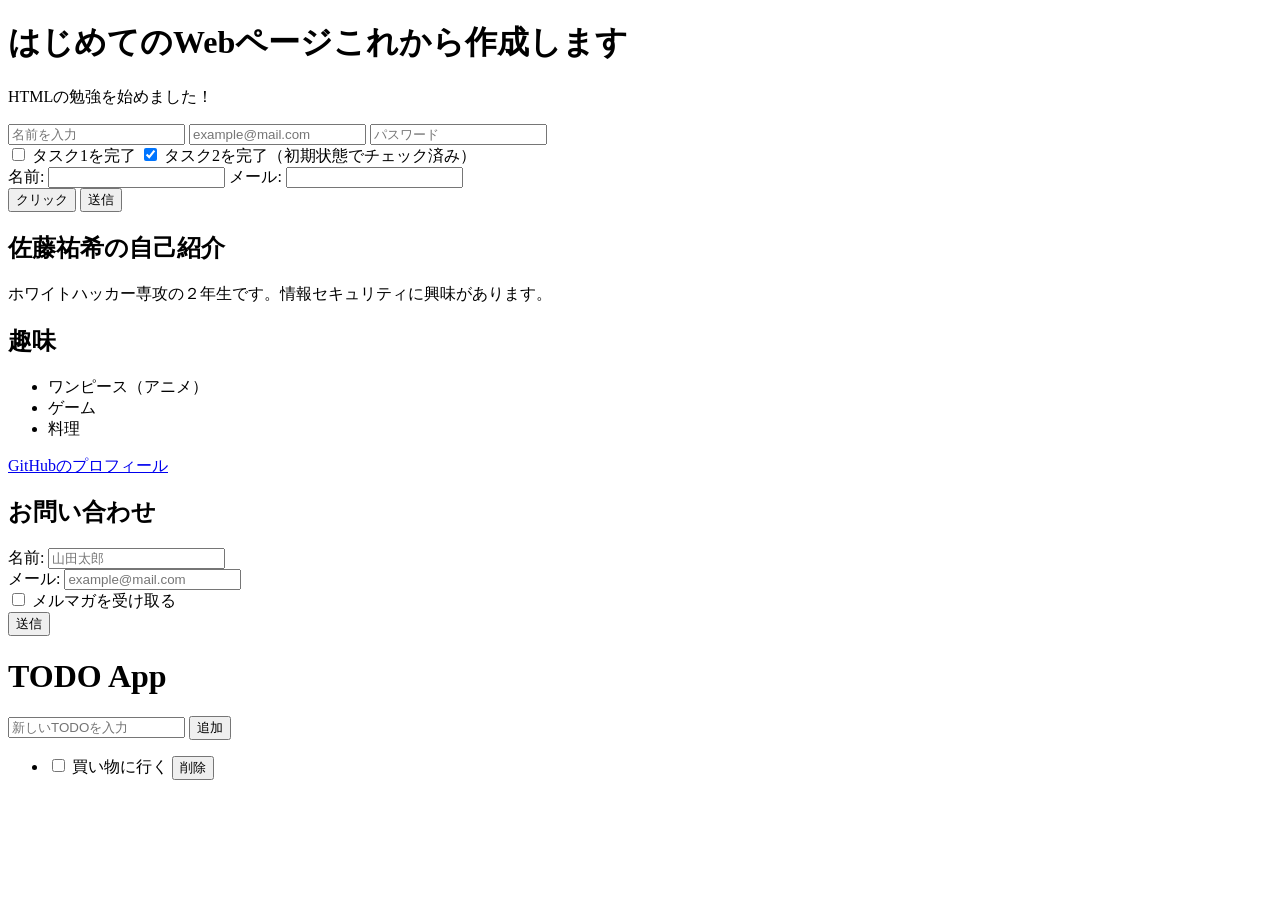
<file: session02/exercise/index.html>
<!doctype html>
<html lang="ja">
  <head>
    <meta charset="UTF-8" />
    <meta name="viewport" content="width=device-width, initial-scale=1.0" />
    <title>文字を変えました</title>
  </head>
  <body>
    <!-- ============================================
         実習2: 基本的なHTMLページ
         まずは以下のh1とpを自分の内容に書き換えてみよう
    ============================================ -->
    <header>
        <h1>はじめてのWebページこれから作成します</h1>
        <p>HTMLの勉強を始めました！</p>
    </header>

<form>
<!-- フォームの中身をここに書く -->

    <!-- テキスト入力 -->
    <input type="text" placeholder="名前を入力">
    <!-- メールアドレス入力 -->
    <input type="email" placeholder="example@mail.com">
    <!-- パスワード入力（入力が●で隠れる） -->
    <input type="password" placeholder="パスワード">

    <br>
    
    <!-- チェックボックス -->
    <input type="checkbox" id="task1">
    <label for="task1">タスク1を完了</label>
    <input type="checkbox" id="task2" checked>
    <label for="task2">タスク2を完了（初期状態でチェック済み）</label>

    <br>

    <!-- for属性でinputのidを指定 -->
    <label for="username">名前:</label>
    <input type="text" id="username">
    <!-- label で input を囲む方法もある -->
    <label>
    メール:
    <input type="email">
    </label>

    <br>

    <!-- 通常のボタン -->
    <button type="button">クリック</button>
    <!-- 送信ボタン（form内で使用） -->
    <button type="submit">送信</button>
</form>
    <!-- ============================================
         実習3: 自己紹介ページを作ろう
         以下のTODOコメントに従って、内容を追加してください
    ============================================ -->

    <!-- TODO: h1タグで自分の名前を見出しとして書いてみよう -->
    <!-- 例: <h1>山田太郎の自己紹介</h1> -->
    <main>
        <section>
            <h1>佐藤祐希の自己紹介</h1>
            <p>ホワイトハッカー専攻の２年生です。情報セキュリティに興味があります。</p>
        </section>
    
        <section>
            <h2>趣味</h2>
            <ul>
            <li>ワンピース（アニメ）</li>
            <li>ゲーム</li>
            <li>料理</li>
            </ul>
        </section>
    </main>

    <footer>
    <a href="https://github.com">GitHubのプロフィール</a>
    </footer>
   

    <!-- TODO: pタグで自己紹介文を2〜3文書いてみよう -->
    <!-- 例: <p>情報学部の1年生です。</p> -->

    <!-- TODO: h2タグで「趣味」という見出しを作ろう -->

    <!-- TODO: ul と li タグで趣味のリストを3つ以上書いてみよう -->
    <!-- 例:
    <ul>
        <li>プログラミング</li>
        <li>読書</li>
    </ul>
    -->

    <!-- TODO: h2タグで「好きなサイト」という見出しを作ろう -->

    <!-- TODO: aタグで好きなWebサイトへのリンクを1つ以上作ろう -->
    <!-- 例: <a href="https://github.com">GitHub</a> -->

    <!-- ============================================
         実習4: セマンティックタグで構造化しよう
         上で書いた内容を、以下のセマンティックタグで囲み直してください

         ヒント: 以下の構造にしてみよう
         <header>
             <h1>名前</h1>
         </header>
         <main>
             <section>
                 <h2>自己紹介</h2>
                 <p>...</p>
             </section>
             <section>
                 <h2>趣味</h2>
                 <ul>...</ul>
             </section>
             <section>
                 <h2>好きなサイト</h2>
                 <a>...</a>
             </section>
         </main>
         <footer>
             <p>&copy; 2026 あなたの名前</p>
         </footer>
    ============================================ -->

    <!-- ============================================
         実習5: お問い合わせフォームを追加しよう
         以下のTODOに従って、フォームを作成してください
    ============================================ -->

    <!-- TODO: sectionタグで「お問い合わせ」セクションを作ろう -->
    <!-- TODO: formタグの中に以下を作成:
         1. 名前の入力欄（type="text"）+ labelタグ
         2. メールアドレスの入力欄（type="email"）+ labelタグ
         3. 送信ボタン（button type="submit"）
    -->
    <!-- ヒント:
    <section>
        <h2>お問い合わせ</h2>
        <form>
            <div>
                <label for="name">名前:</label>
                <input type="text" id="name" placeholder="山田太郎">
            </div>
            ...
        </form>
    </section>
    -->
<section>
    <h2>お問い合わせ</h2>

    <form>
        <div>
            <label for="name">名前:</label>
            <input type="text" id="name" placeholder="山田太郎">
        </div>
        <div>
            <label for="email">メール:</label>
            <input type="email" id="email" placeholder="example@mail.com">
        </div>
        <div>
            <label>
                <input type="checkbox"> メルマガを受け取る
            </label>
        </div>
        <button type="submit">送信</button>
    </form>
</section>

<header>
    <h1>TODO App</h1>
</header>
<main>
    <form id="todo-form">
        <input type="text" id="todo-input"
               placeholder="新しいTODOを入力">
        <button type="submit">追加</button>
    </form>


    <ul id="todo-list">
        <li>
            <label>
                <input type="checkbox">
                <span>買い物に行く</span>
            </label>
            <button>削除</button>
        </li>
    </ul>
</main>

  </body>
</html>
</file>
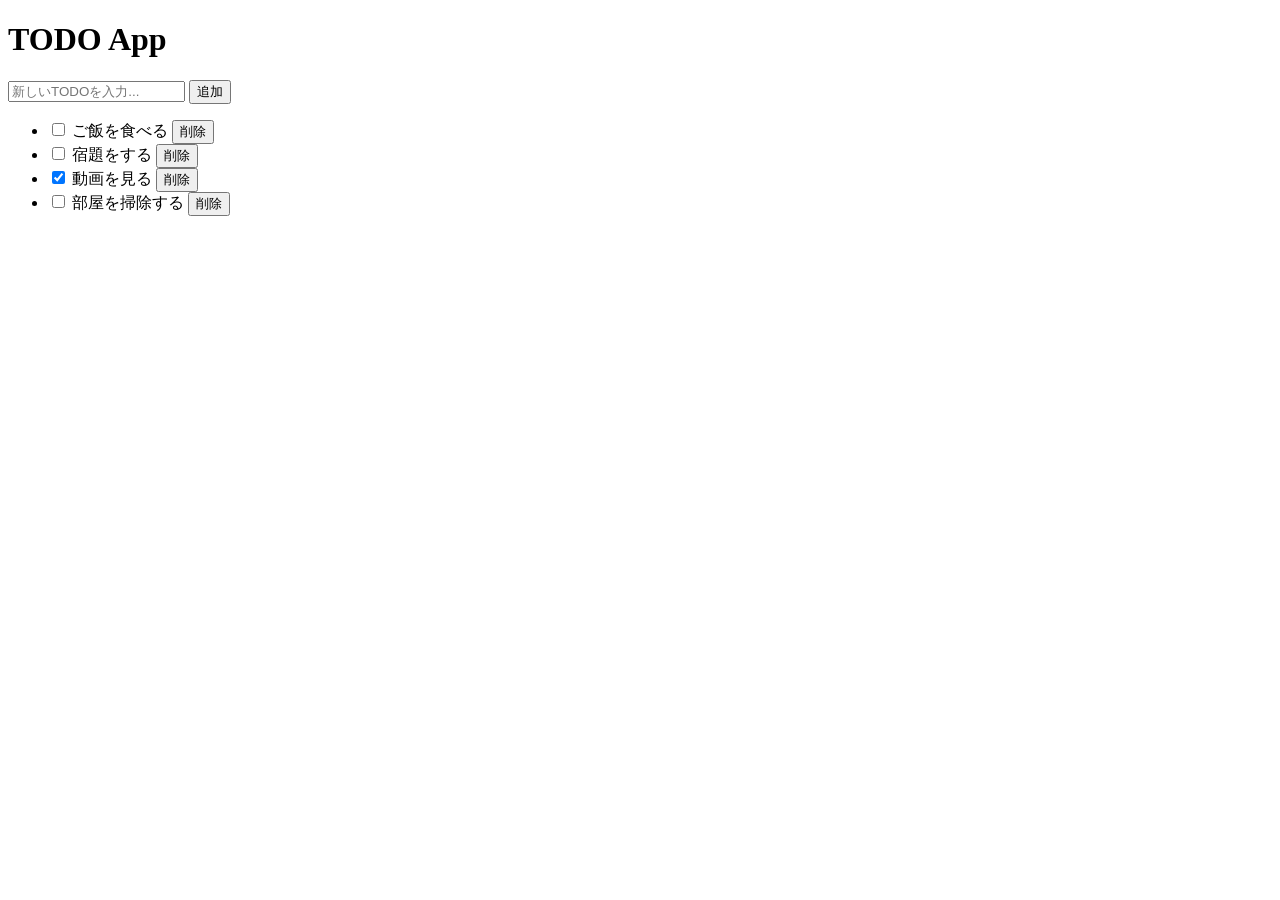
<file: session02/exercise/todo.html>
<!doctype html>
<html lang="ja">
  <head>
    <meta charset="UTF-8" />
    <meta name="viewport" content="width=device-width, initial-scale=1.0" />
    <title>TODO App</title>
  </head>
  <body>
    <!-- ============================================
       TODOアプリの HTML を作ろう

       以下の構造を完成させてください:
       1. ヘッダー: アプリのタイトル（h1）
       2. メイン: 入力フォーム + TODOリスト
       3. フッター: 著作権表示

       各TODO項目の構造:
       <li>
         <label>
           <input type="checkbox">
           <span>TODOのテキスト</span>
         </label>
         <button>削除</button>
       </li>
  ============================================ -->

    <!-- ===== ヘッダー ===== -->
    <header>
      <!-- ヒント: h1タグでアプリのタイトルを書こう -->
       <h1>TODO App</h1>
    </header>

    <!-- ===== メインコンテンツ ===== -->
    <main>
      <!-- TODO入力エリア -->
      <form id="todo-form" class="input-area">
        <input
          type="text"
          id="todo-input"
          class="todo-input"
          placeholder="新しいTODOを入力..."
        />
        <button type="submit" class="todo-button">追加</button>
      </form>

      <!-- TODOリスト -->
      <ul id="todo-list" class="todo-list">
        <li class="todo-item">
          <label class="todo-label">
            <input type="checkbox" class="todo-checkbox" />
            <span class="todo-title">ご飯を食べる</span>
          </label>
          <button class="delete-button">削除</button>
        </li>

        <li class="todo-item">
          <label class="todo-label">
            <input type="checkbox" class="todo-checkbox" />
            <span class="todo-title">宿題をする</span>
          </label>
          <button class="delete-button">削除</button>
        </li>

        <li class="todo-item done">
          <label class="todo-label">
            <input type="checkbox" class="todo-checkbox" checked />
            <span class="todo-title">動画を見る</span>
          </label>
          <button class="delete-button">削除</button>
        </li>

        <li class="todo-item">
          <label class="todo-label">
            <input type="checkbox" class="todo-checkbox" />
            <span class="todo-title">部屋を掃除する</span>
          </label>
          <button class="delete-button">削除</button>
        </li>
      </ul> <!-- ----- TODO入力エリア ----- -->
      <!-- ヒント: form (id="todo-form") タグの中に以下を追加
         - input (type="text", id="todo-input", placeholder="新しいTODOを入力...")
         - button (type="submit", テキスト: "追加")
    -->

      <!-- ----- TODOリスト表示エリア ----- -->
      <!-- ヒント: ul (id="todo-list") の中に li を3つ以上追加
         各liには label でcheckboxとspanを包み、後ろに削除ボタンを置く
         1つは checked をつけて完了済みにしてみよう
    --></main>

    <!-- ===== フッター ===== -->
    <footer>
      <!-- ヒント: <p>&copy; 2026 TODO App</p> -->
    </footer>
  </body>
</html>
</file>
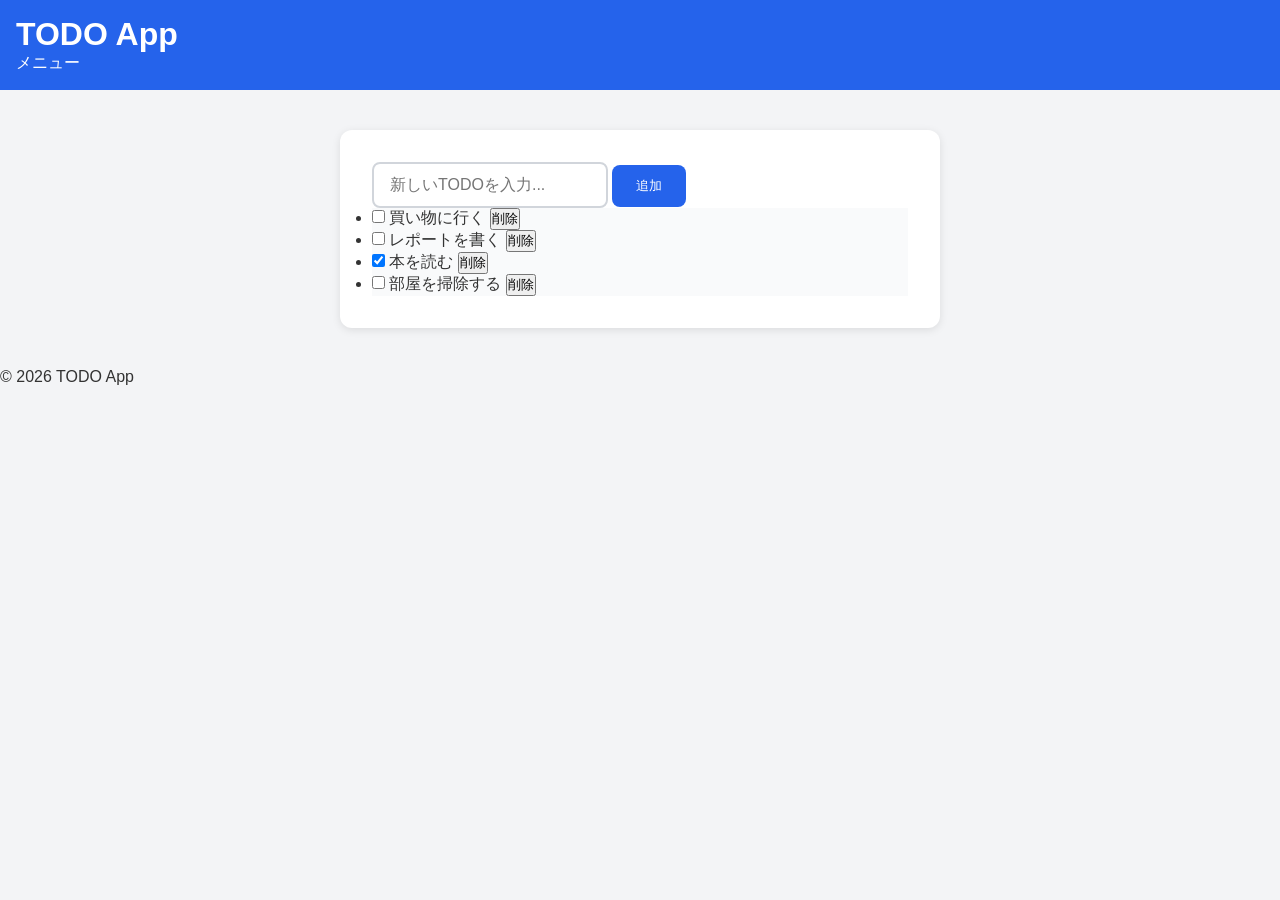
<file: session03/exercise/todo.html>
<!doctype html>
<html lang="ja">
  <head>
    <meta charset="UTF-8" />
    <meta name="viewport" content="width=device-width, initial-scale=1.0" />
    <title>TODO App</title>
    <!-- ヒント: 外部CSSファイルを読み込もう -->
    <link rel="stylesheet" href="style.css">
  </head>
  <body>
    <!-- ヘッダー（第2回の正解にclass名を追加） -->
    <header class="header">
      <h1>TODO App</h1>
      <nav>メニュー</nav>
   </header>
    <!-- メインコンテンツ -->
    <main class="todo-card">
      <!-- TODO入力エリア -->
      <form id="todo-form" class="input-area">
        <input
          type="text"
          id="todo-input"
          class="todo-input"
          placeholder="新しいTODOを入力..."
        />
        <button type="submit" class="todo-button">追加</button>
      </form>

      <!-- TODOリスト -->
      <ul id="todo-list" class="todo-list">
        <li class="todo-item">
          <label class="todo-label">
            <input type="checkbox" class="todo-checkbox" />
            <span class="todo-title">買い物に行く</span>
          </label>
          <button class="delete-button">削除</button>
        </li>

        <li class="todo-item">
          <label class="todo-label">
            <input type="checkbox" class="todo-checkbox" />
            <span class="todo-title">レポートを書く</span>
          </label>
          <button class="delete-button">削除</button>
        </li>

        <li class="todo-item done">
          <label class="todo-label">
            <input type="checkbox" class="todo-checkbox" checked />
            <span class="todo-title">本を読む</span>
          </label>
          <button class="delete-button">削除</button>
        </li>

        <li class="todo-item">
          <label class="todo-label">
            <input type="checkbox" class="todo-checkbox" />
            <span class="todo-title">部屋を掃除する</span>
          </label>
          <button class="delete-button">削除</button>
        </li>
      </ul>
    </main>

    <!-- フッター -->
    <footer class="footer">
      <p>&copy; 2026 TODO App</p>
    </footer>
  </body>
</html>
</file>
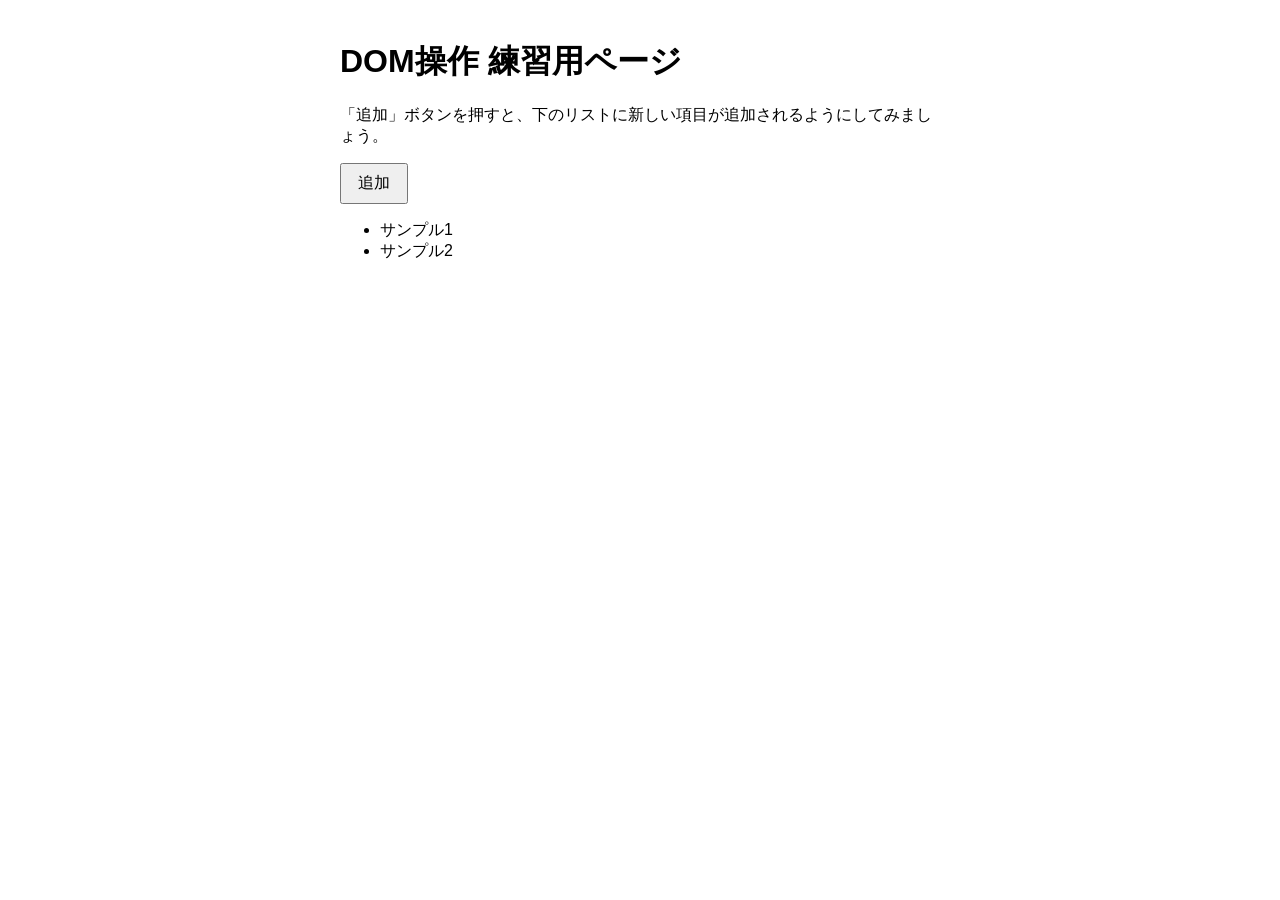
<file: session04/exercise/dom-example.html>
<!doctype html>
<html lang="ja">
  <head>
    <meta charset="UTF-8" />
    <title>DOM操作 練習用</title>
    <style>
      body {
        font-family: sans-serif;
        max-width: 600px;
        margin: 40px auto;
        padding: 0 20px;
      }
      button {
        padding: 8px 16px;
        font-size: 16px;
        cursor: pointer;
      }
      ul {
        margin-top: 16px;
      }
    </style>
  </head>
  <body>
    <h1>DOM操作 練習用ページ</h1>

    <p>
      「追加」ボタンを押すと、下のリストに新しい項目が追加されるようにしてみましょう。
    </p>

    <button id="add-item-btn">追加</button>

    <ul id="item-list">
      <li>サンプル1</li>
      <li>サンプル2</li>
    </ul>

    <script>
      // ↓↓↓ ここから下に、スライドのコードを書いてください ↓↓↓
      // 要素の取得アイテムを追加するボタンとリストを取得
      const addItemBtn = document.getElementById("add-item-btn");
      const itemList = document.getElementById("item-list");
      // 「追加」ボタンをクリックしたときの処理
      addItemBtn.addEventListener("click", () => {
      // 新しいli要素を作成して追加
        const newItem = document.createElement("li");
        newItem.textContent = "新しいアイテム";
        itemList.appendChild(newItem);
      });
    </script>
  </body>
</html>
</file>
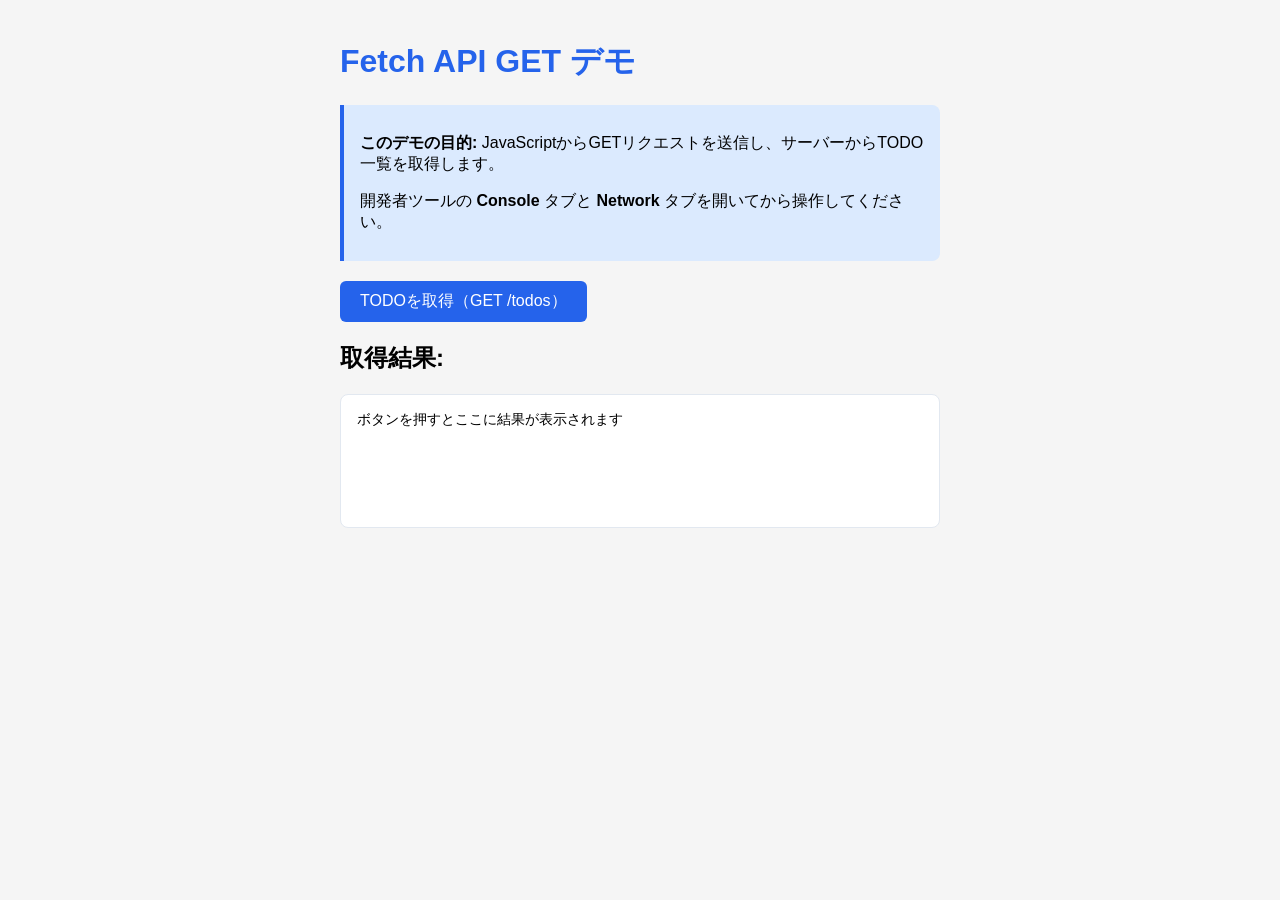
<file: session07/exercise/static/fetch-get-example.html>
<!doctype html>
<html lang="ja">
  <head>
    <meta charset="UTF-8" />
    <meta name="viewport" content="width=device-width, initial-scale=1.0" />
    <title>Fetch API GET デモ</title>
    <style>
      body {
        font-family:
          "Helvetica Neue", Arial, "Hiragino Kaku Gothic ProN", sans-serif;
        max-width: 600px;
        margin: 40px auto;
        padding: 0 20px;
        background-color: #f5f5f5;
      }
      h1 {
        color: #2563eb;
      }
      button {
        background-color: #2563eb;
        color: white;
        border: none;
        padding: 10px 20px;
        border-radius: 6px;
        font-size: 16px;
        cursor: pointer;
      }
      button:hover {
        background-color: #1d4ed8;
      }
      #result {
        margin-top: 20px;
        padding: 16px;
        background-color: white;
        border-radius: 8px;
        border: 1px solid #e2e8f0;
        min-height: 100px;
        white-space: pre-wrap;
        font-family: monospace;
        font-size: 14px;
      }
      .info {
        background-color: #dbeafe;
        border-left: 4px solid #2563eb;
        padding: 12px 16px;
        margin-bottom: 20px;
        border-radius: 0 8px 8px 0;
      }
    </style>
  </head>
  <body>
    <h1>Fetch API GET デモ</h1>

    <div class="info">
      <p>
        <strong>このデモの目的:</strong>
        JavaScriptからGETリクエストを送信し、サーバーからTODO一覧を取得します。
      </p>
      <p>
        開発者ツールの <strong>Console</strong> タブと
        <strong>Network</strong> タブを開いてから操作してください。
      </p>
    </div>

    <button onclick="getTodos()">TODOを取得（GET /todos）</button>

    <h2>取得結果:</h2>
    <div id="result">ボタンを押すとここに結果が表示されます</div>

    <script>
      // =====================================================
      // Fetch API を使った GET リクエストのデモ
      // =====================================================

      // このページは FastAPI の static フォルダから配信される。
      // 画面とAPIが同じサーバー（同一オリジン）なので、相対パス "/todos" で呼べる。

      // async/await を使った GET リクエスト
      async function getTodos() {
        console.log("--- GET /todos を実行します ---");

        try {
          // Step 1: fetch() でGETリクエストを送信
          //   fetch() はデフォルトでGETメソッドを使う
          console.log("Step 1: fetch() でリクエスト送信...");
          const response = await fetch("/todos");

          // Step 2: レスポンスのステータスを確認
          console.log("Step 2: レスポンス受信");
          console.log("  ステータスコード:", response.status);
          console.log("  OK?:", response.ok);

          // Step 3: レスポンスのbodyをJSON形式で解析
          //   response.json() はPromiseを返すのでawaitが必要
          console.log("Step 3: JSONを解析中...");
          const data = await response.json();

          // Step 4: 取得したデータを表示
          console.log("Step 4: データ取得完了!");
          console.log("  取得したTODO一覧:", data);
          console.log("  TODO数:", data.length);

          // 画面にも表示
          const resultDiv = document.getElementById("result");
          resultDiv.textContent = JSON.stringify(data, null, 2);
        } catch (error) {
          // エラーが発生した場合（サーバーが起動していないなど）
          console.error("エラーが発生しました:", error);
          document.getElementById("result").textContent =
            "エラー: " +
            error.message +
            "\n\nサーバーが起動しているか確認してください。";
        }
      }
    </script>
  </body>
</html>
</file>
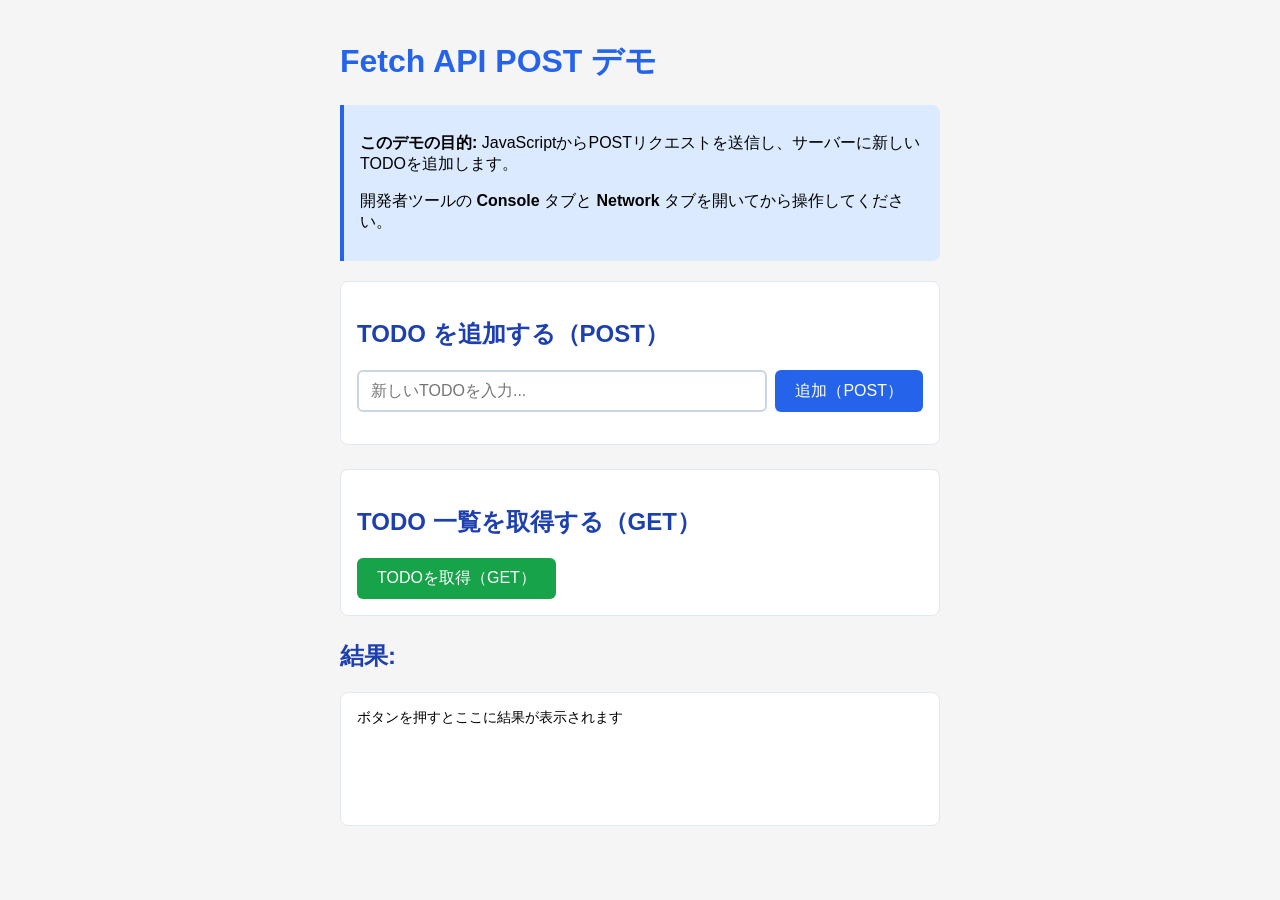
<file: session07/exercise/static/fetch-post-example.html>
<!doctype html>
<html lang="ja">
  <head>
    <meta charset="UTF-8" />
    <meta name="viewport" content="width=device-width, initial-scale=1.0" />
    <title>Fetch API POST デモ</title>
    <style>
      body {
        font-family:
          "Helvetica Neue", Arial, "Hiragino Kaku Gothic ProN", sans-serif;
        max-width: 600px;
        margin: 40px auto;
        padding: 0 20px;
        background-color: #f5f5f5;
      }
      h1 {
        color: #2563eb;
      }
      h2 {
        color: #1e40af;
      }
      .input-group {
        display: flex;
        gap: 8px;
        margin-bottom: 16px;
      }
      input[type="text"] {
        flex: 1;
        padding: 10px 12px;
        border: 2px solid #cbd5e1;
        border-radius: 6px;
        font-size: 16px;
      }
      input[type="text"]:focus {
        outline: none;
        border-color: #2563eb;
      }
      button {
        background-color: #2563eb;
        color: white;
        border: none;
        padding: 10px 20px;
        border-radius: 6px;
        font-size: 16px;
        cursor: pointer;
      }
      button:hover {
        background-color: #1d4ed8;
      }
      .btn-green {
        background-color: #16a34a;
      }
      .btn-green:hover {
        background-color: #15803d;
      }
      #result {
        margin-top: 20px;
        padding: 16px;
        background-color: white;
        border-radius: 8px;
        border: 1px solid #e2e8f0;
        min-height: 100px;
        white-space: pre-wrap;
        font-family: monospace;
        font-size: 14px;
      }
      .info {
        background-color: #dbeafe;
        border-left: 4px solid #2563eb;
        padding: 12px 16px;
        margin-bottom: 20px;
        border-radius: 0 8px 8px 0;
      }
      .section {
        margin-bottom: 24px;
        padding: 16px;
        background-color: white;
        border-radius: 8px;
        border: 1px solid #e2e8f0;
      }
    </style>
  </head>
  <body>
    <h1>Fetch API POST デモ</h1>

    <div class="info">
      <p>
        <strong>このデモの目的:</strong>
        JavaScriptからPOSTリクエストを送信し、サーバーに新しいTODOを追加します。
      </p>
      <p>
        開発者ツールの <strong>Console</strong> タブと
        <strong>Network</strong> タブを開いてから操作してください。
      </p>
    </div>

    <div class="section">
      <h2>TODO を追加する（POST）</h2>
      <div class="input-group">
        <input type="text" id="todoInput" placeholder="新しいTODOを入力..." />
        <button onclick="addTodo()">追加（POST）</button>
      </div>
    </div>

    <div class="section">
      <h2>TODO 一覧を取得する（GET）</h2>
      <button class="btn-green" onclick="getTodos()">TODOを取得（GET）</button>
    </div>

    <h2>結果:</h2>
    <div id="result">ボタンを押すとここに結果が表示されます</div>

    <script>
      // =====================================================
      // Fetch API を使った POST リクエストのデモ
      // =====================================================

      // このページは FastAPI の static フォルダから配信される。
      // 画面とAPIが同じサーバー（同一オリジン）なので、相対パス "/todos" で呼べる。

      // ----- GET: TODO一覧を取得 -----
      async function getTodos() {
        console.log("--- GET /todos を実行します ---");
        try {
          const response = await fetch("/todos");
          const data = await response.json();
          console.log("取得したTODO一覧:", data);
          document.getElementById("result").textContent =
            "GET /todos のレスポンス:\n" + JSON.stringify(data, null, 2);
        } catch (error) {
          console.error("GETエラー:", error);
          document.getElementById("result").textContent =
            "エラー: " + error.message;
        }
      }

      // ----- POST: 新しいTODOを追加 -----
      async function addTodo() {
        const input = document.getElementById("todoInput");
        const title = input.value.trim();

        if (!title) {
          alert("TODOを入力してください");
          return;
        }

        console.log("--- POST /todos を実行します ---");
        console.log("送信するデータ:", { title: title });

        try {
          // Step 1: POSTリクエストの設定
          //   method: HTTPメソッドを指定
          //   headers: 送信するデータの形式を宣言
          //   body: 送信するデータ（JSON文字列に変換）
          const requestBody = { title: title };
          console.log("Step 1: リクエスト設定");
          console.log("  method: POST");
          console.log("  Content-Type: application/json");
          console.log("  body (JSオブジェクト):", requestBody);
          console.log("  body (JSON文字列):", JSON.stringify(requestBody));

          // Step 2: fetch() でPOSTリクエストを送信
          console.log("Step 2: fetch() でリクエスト送信...");
          const response = await fetch("/todos", {
            method: "POST",
            headers: {
              "Content-Type": "application/json",
            },
            body: JSON.stringify(requestBody),
          });

          // Step 3: レスポンスを確認
          console.log("Step 3: レスポンス受信");
          console.log("  ステータスコード:", response.status);
          const data = await response.json();
          console.log("  レスポンスデータ:", data);
          console.log("  サーバーが付与したID:", data.id);

          // Step 4: 画面に表示
          document.getElementById("result").textContent =
            "POST /todos のレスポンス:\n" + JSON.stringify(data, null, 2);

          // 入力欄をクリア
          input.value = "";
        } catch (error) {
          console.error("POSTエラー:", error);
          document.getElementById("result").textContent =
            "エラー: " + error.message;
        }
      }

      // Enterキーでも追加できるようにする
      document
        .getElementById("todoInput")
        .addEventListener("keydown", function (e) {
          if (e.key === "Enter") {
            addTodo();
          }
        });
    </script>
  </body>
</html>
</file>
<file: session03/exercise/style.css>
/* ===========================================
   TODOアプリ CSS - 実習用スターター
   第3回 CSS基礎

   todo.html の <link> タグのコメントを外して
   このファイルを読み込んでからスタイルを書いていこう
   =========================================== */

/* --- 1. リセットと基本設定 ---
   ヒント: * で全要素の margin/padding を 0 に
          box-sizing: border-box でサイズ計算を楽に */

* {
  margin:0;
  padding:0;
  box-sizing: border-box;
  /* ヒント: margin: 0; padding: 0; box-sizing: border-box; */
}

body {
  /* ヒント: font-family, background-color: #f3f4f6, color: #333 */
font-family: "Helvetica Neue", Arial, "Hiragino Sans",
"Noto Sans JP", sans-serif;
background-color: #f3f4f6;
color: #333;
}

header {
  background-color: #2563eb;
  color: white;
  padding: 16px;  
}
/* --- 2. ヘッダー ---
   ヒント: 背景色 #2563eb, 文字色 white, padding, text-align: center */

/* --- 3. メインコンテンツ --- */

/* --- 4. TODOカード ---

   ヒント: 白背景, max-width: 600px, margin: 24px auto で中央配置
           padding: 32px, border-radius: 12px, box-shadow */

.todo-card {
 background-color: white;
 max-width: 600px;
 margin: 40px auto;       
 padding: 32px;
 border-radius: 12px;
 box-shadow: 0 2px 8px rgba(0, 0, 0, 0.1);
}
/* 上下40px、左右は ⾃動で 中央配置 */
/* ⾓を 丸くする*/
  /* 影 *

/* --- 5. 入力エリア ---
   ヒント: display: flex で横並び, gap: 8px, margin-bottom: 24px */

.input-area {
}

.todo-input {
  flex: 1;                  
padding: 12px 16px;
border: 2px solid #d1d5db;
border-radius: 8px;
font-size: 16px;
  /* ヒント: flex: 1, padding: 12px 16px, border: 2px solid #d1d5db
             border-radius: 8px, font-size: 16px */
}

.todo-input:focus {
  /* ヒント: border-color: #2563eb, outline: none */
}

.todo-button {
  padding: 12px 24px;
background-color: #2563eb;
color: white;
border: none;
border-radius: 8px;
cursor: pointer; 
  /* ヒント: padding: 12px 24px, background-color: #2563eb
             color: white, border: none, border-radius: 8px, cursor: pointer */
}

.todo-button:hover {
  background-color: #1d4ed8;
  /* ヒント: background-color: #1d4ed8 */
}

/* --- 6. TODOリスト --- */

.todo-list {
  background-color: #f9fafb; 
  /* ヒント: list-style: none */
}

.todo-item {
  /* ヒント: display: flex, align-items: center, justify-content: space-between
             padding: 12px 16px, margin-bottom: 8px
             background-color: #f9fafb, border: 1px solid
             #e5e7eb, border-radius: 8px */

.todo-item:hover {
  /* ヒント: background-color: #eff6ff */
}

/* --- 7. TODO項目の内容 --- */

.todo-label {
  /* ヒント: display: flex, align-items: center, gap: 12px, cursor: pointer, flex: 1 */
}

.todo-checkbox {
  /* ヒント: width: 20px, height: 20px, cursor: pointer */
}

.todo-title {
  /* ヒント: font-size: 16px */
}

/* --- 8. 完了状態 ---
   ヒント: 完了アイテムの背景を変え、テキストに取り消し線を引く */

.todo-item.done {
  /* ヒント: background-color: #f0fdf4, border-color: #bbf7d0 */
}

.todo-item.done .todo-title {
  /* ヒント: text-decoration: line-through, color: #9ca3af */
}

/* --- 9. 削除ボタン --- */

.delete-button {
  /* ヒント: padding: 6px 12px, background-color: transparent
             color: #9ca3af, border: 1px solid #d1d5db, border-radius: 6px, cursor: pointer */
}

.delete-button:hover {
  /* ヒント: background-color: #fef2f2, color: #dc2626, border-color: #fca5a5 */
}

/* --- 10. 空メッセージ ---
   ヒント: TODOが0件のときに表示するメッセージ
           text-align: center, padding: 32px, color: #9ca3af, font-size: 14px */

.empty-message {
}

/* --- 11. ページフッター --- */

.footer {
  /* ヒント: background-color: #374151, color: #9ca3af
             text-align: center, padding: 16px, font-size: 14px */
}

/* --- 12. レスポンシブデザイン ---
   ヒント: @media (max-width: 480px) でスマホ向けスタイルを記述
           カードのmargin/paddingを小さく、入力エリアを縦並びに */
</file>
